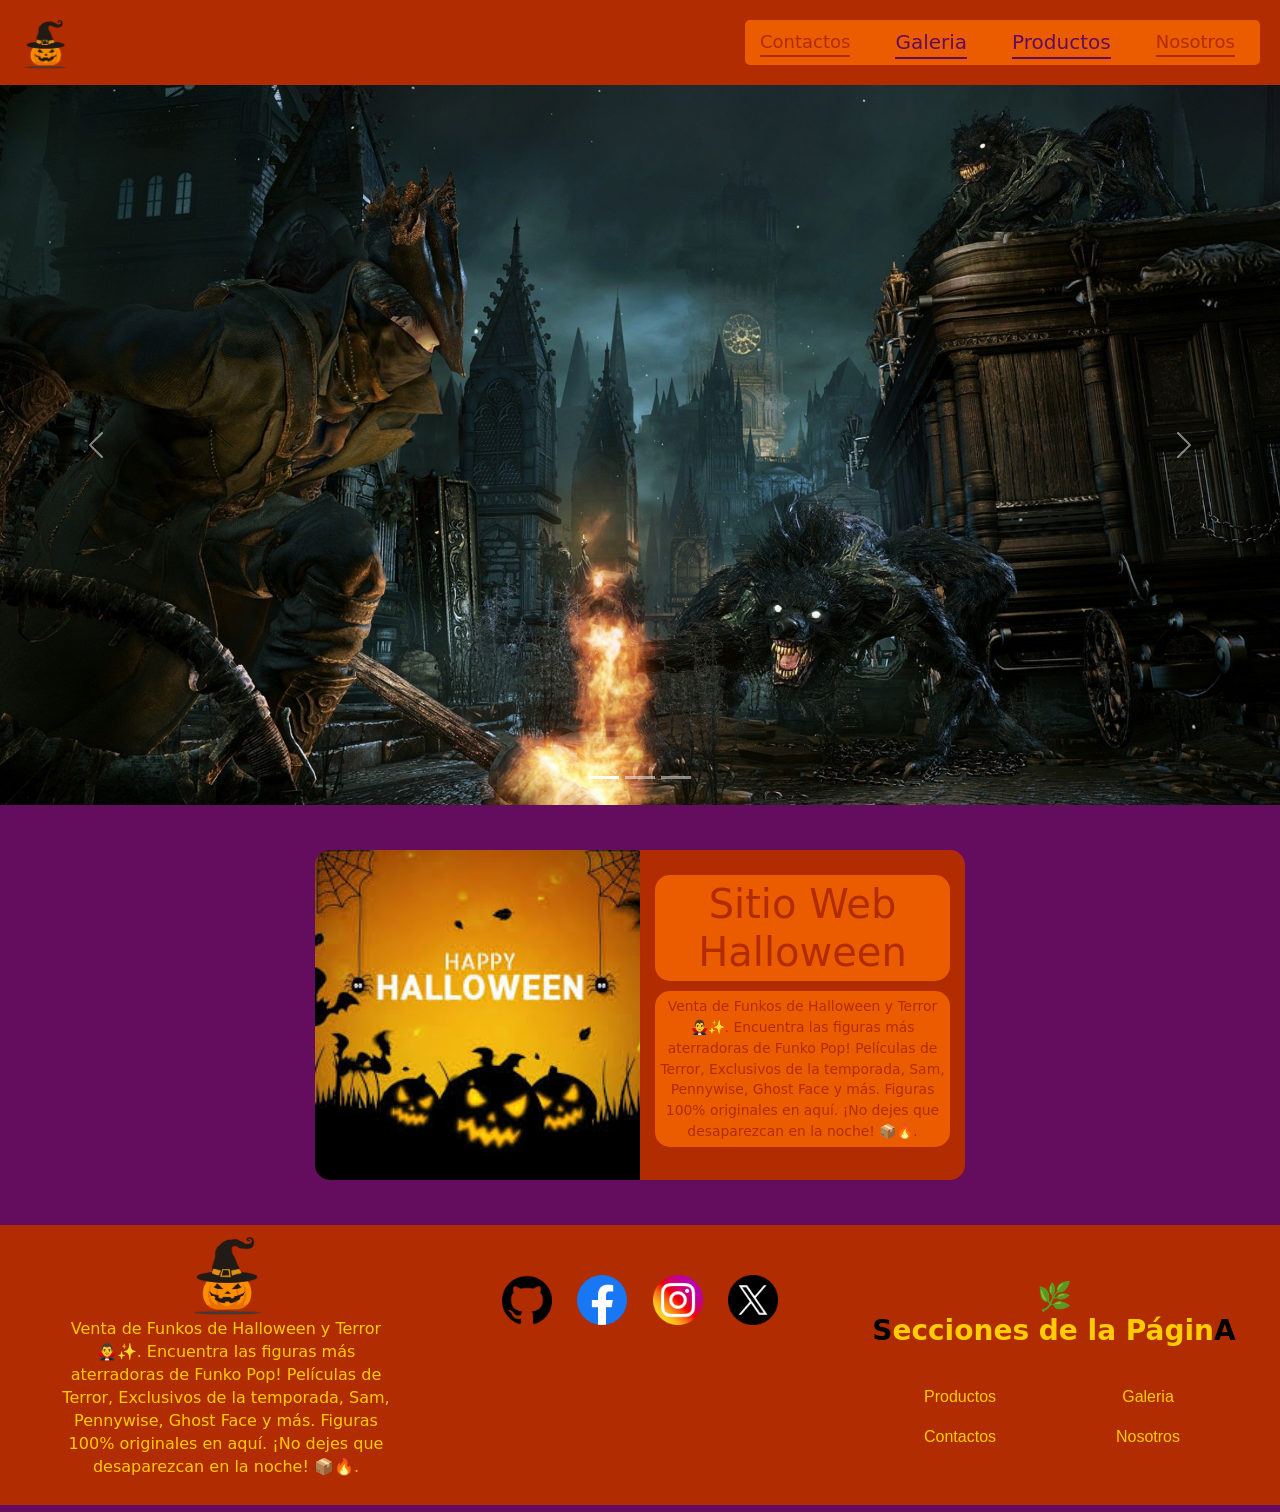
<file: index.html>
<!DOCTYPE html>
<html lang="en">

<head>
    <meta charset="UTF-8">
    <meta name="viewport" content="width=device-width, initial-scale=1.0">
    <title>Document</title>
    <link rel="stylesheet" href="css/style.css">
    <link href="https://cdn.jsdelivr.net/npm/bootstrap@5.3.8/dist/css/bootstrap.min.css" rel="stylesheet"
        integrity="sha384-sRIl4kxILFvY47J16cr9ZwB07vP4J8+LH7qKQnuqkuIAvNWLzeN8tE5YBujZqJLB" crossorigin="anonymous">
</head>

<body>
    <!--
    #640D5F
    #B12C00
    #EB5B00
    #FFCC00
    -->
    <header class="encabezado">
        <a href="index.html"><img src="SRC/LogoHalloween.png"></a>
        <div class="menu">
            <a href="">Contactos</a>
            <a href="Pages/Galería.html" class="Especial">Galeria</a>
            <a href="Pages/Productos.html" class="Especial">Productos</a>
            <a href="">Nosotros</a>
        </div>
    </header>
    <div id="carouselExampleIndicators" class="carousel slide">
        <div class="carousel-indicators">
            <button type="button" data-bs-target="#carouselExampleIndicators" data-bs-slide-to="0" class="active"
                aria-current="true" aria-label="Slide 1"></button>
            <button type="button" data-bs-target="#carouselExampleIndicators" data-bs-slide-to="1"
                aria-label="Slide 2"></button>
            <button type="button" data-bs-target="#carouselExampleIndicators" data-bs-slide-to="2"
                aria-label="Slide 3"></button>
        </div>
        <div class="carousel-inner">
            <div class="carousel-item active">
                <img src="SRC/Fondo/FondoHalloween2.jpg" class="d-block w-100" alt="...">
            </div>
            <div class="carousel-item">
                <img src="SRC/Fondo/FondoHalloween1.jpg" class="d-block w-100" alt="...">
            </div>
            <div class="carousel-item">
                <img src="SRC/Fondo/FondoHalloween3.jpg" class="d-block w-100" alt="...">
            </div>
        </div>
        <button class="carousel-control-prev" type="button" data-bs-target="#carouselExampleIndicators"
            data-bs-slide="prev">
            <span class="carousel-control-prev-icon" aria-hidden="true"></span>
            <span class="visually-hidden">Previous</span>
        </button>
        <button class="carousel-control-next" type="button" data-bs-target="#carouselExampleIndicators"
            data-bs-slide="next">
            <span class="carousel-control-next-icon" aria-hidden="true"></span>
            <span class="visually-hidden">Next</span>
        </button>
    </div>
    <main>
        <div class="TarjetaKey">
            <div class="KeyFrameImg"></div>
            <div>
                <h1>Sitio Web Halloween</h1>
                <p style="font-size: 13.9px;">Venta de Funkos de Halloween y Terror 🧛‍♂️✨. Encuentra las figuras más
                    aterradoras de Funko Pop!
                    Películas de Terror, Exclusivos de la temporada, Sam, Pennywise, Ghost Face y más. Figuras 100%
                    originales en aquí. ¡No dejes que desaparezcan en la noche! 📦🔥.</p>
            </div>
        </div>
    </main>
    <footer>
        <div class="info">
            <img src="SRC/LogoHalloween.png" alt="logo">
            <p>Venta de Funkos de Halloween y Terror 🧛‍♂️✨. Encuentra las figuras más
                aterradoras de Funko Pop!
                Películas de Terror, Exclusivos de la temporada, Sam, Pennywise, Ghost Face y más. Figuras 100%
                originales en aquí. ¡No dejes que desaparezcan en la noche! 📦🔥.</p>
        </div>
        <div class="redes">
            <div>
                <img src="SRC/github.png" alt="imgRedes">
                <img src="SRC/Facebook.png" alt="imgRedes">
                <img src="SRC/Instagram.png" alt="imgRedes">
                <img src="SRC/X.png" alt="imgRedes">
            </div>
            <iframe
                src="https://www.google.com/maps/embed?pb=!1m18!1m12!1m3!1d3274.628244487518!2d-58.46701282444742!3d-34.84043837287022!2m3!1f0!2f0!3f0!3m2!1i1024!2i768!4f13.1!3m3!1m2!1s0x95bcd6aaca975e65%3A0x7e7f33de3d236b75!2sG%C3%BCemes%202051%2C%20B1842%20Monte%20Grande%2C%20Provincia%20de%20Buenos%20Aires!5e0!3m2!1ses-419!2sar!4v1775550780496!5m2!1ses-419!2sar"
                width="600" height="450" style="border:0;" allowfullscreen="" loading="lazy"
                referrerpolicy="no-referrer-when-downgrade">
            </iframe>
        </div>
        <div class="menuFooter">
            <h3 style="font-size: 28px; font-weight: bold;"><span style="color: black;">
                🌿 <br> S</span>ecciones de la Págin<span style="color: black;">A</span>
            </h3>
            <div class="grid-footer-enlaces">
                <div class="item1"><a href="Pages/Productos.html">Productos</a></div>
                <div class="item2"><a href="Pages/Galería.html">Galeria</a></div>
                <div class="item3"><a href="">Contactos</a></div>
                <div class="item4"><a href="">Nosotros</a></div>
            </div>
        </div>
    </footer>
    <script src="https://cdn.jsdelivr.net/npm/bootstrap@5.3.8/dist/js/bootstrap.bundle.min.js"
        integrity="sha384-FKyoEForCGlyvwx9Hj09JcYn3nv7wiPVlz7YYwJrWVcXK/BmnVDxM+D2scQbITxI"
        crossorigin="anonymous"></script>
</body>

</html>
</file>
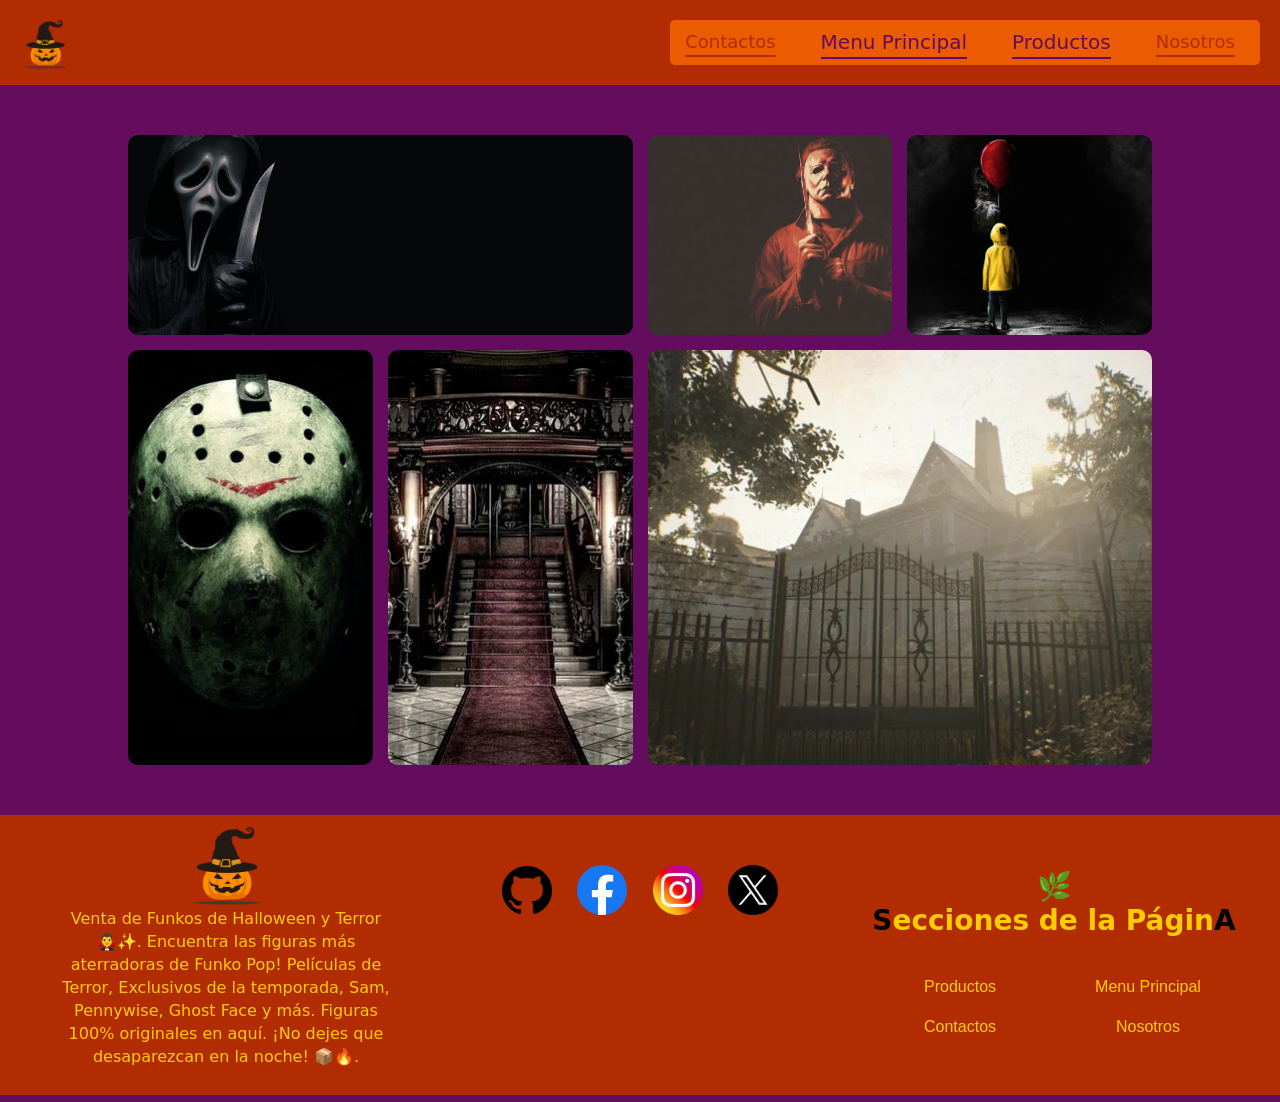
<file: Pages/Galería.html>
<!DOCTYPE html>
<html lang="en">

<head>
    <meta charset="UTF-8">
    <meta name="viewport" content="width=device-width, initial-scale=1.0">
    <title>Document</title>
    <link rel="stylesheet" href="../css/style.css">
    <link href="https://cdn.jsdelivr.net/npm/bootstrap@5.3.8/dist/css/bootstrap.min.css" rel="stylesheet"
        integrity="sha384-sRIl4kxILFvY47J16cr9ZwB07vP4J8+LH7qKQnuqkuIAvNWLzeN8tE5YBujZqJLB" crossorigin="anonymous">
</head>

<body>
    <!--
    #640D5F
    #B12C00
    #EB5B00
    #FFCC00
    -->
    <header class="encabezado">
        <a href="../index.html"><img src="../SRC/LogoHalloween.png"></a>
        <div class="menu">
            <a href="">Contactos</a>
            <a href="../index.html" class="Especial">Menu Principal</a>
            <a href="Productos.html" class="Especial">Productos</a>
            <a href="">Nosotros</a>
        </div>
    </header>
    
    <main>
        <section class="galeria">
            <div class="img1">
                <img src="../SRC/Galería/Galería1.jpg" alt="ImgGalería">
            </div>
            <div class="img2">
                <img src="../SRC/Galería/Galería2.jpg" alt="ImgGalería">
            </div>
            <div class="img3">
                <img src="../SRC/Galería/Galería3.jpg" alt="ImgGalería">
            </div>
            <div class="img4">
                <img src="../SRC/Galería/Galería4.jpg" alt="ImgGalería">
            </div>
            <div class="img5">
                <img src="../SRC/Galería/Galería7.jpg" alt="ImgGalería">
            </div>
            <div class="img6">
                <img src="../SRC/Galería/Galería6.jpg" alt="ImgGalería">
            </div>
            
        </section>
    </main>
    <footer>
        <div class="info">
            <img src="../SRC/LogoHalloween.png" alt="logo" style="height: 80px;">
            <p>Venta de Funkos de Halloween y Terror 🧛‍♂️✨. Encuentra las figuras más
                    aterradoras de Funko Pop!
                    Películas de Terror, Exclusivos de la temporada, Sam, Pennywise, Ghost Face y más. Figuras 100%
                    originales en aquí. ¡No dejes que desaparezcan en la noche! 📦🔥.</p>
        </div>
        <div class="redes">
            <div>
                <img src="../SRC/github.png" alt="imgRedes">
                <img src="../SRC/Facebook.png" alt="imgRedes">
                <img src="../SRC/Instagram.png" alt="imgRedes">
                <img src="../SRC/X.png" alt="imgRedes">
            </div>
            <iframe
                src="https://www.google.com/maps/embed?pb=!1m18!1m12!1m3!1d3274.628244487518!2d-58.46701282444742!3d-34.84043837287022!2m3!1f0!2f0!3f0!3m2!1i1024!2i768!4f13.1!3m3!1m2!1s0x95bcd6aaca975e65%3A0x7e7f33de3d236b75!2sG%C3%BCemes%202051%2C%20B1842%20Monte%20Grande%2C%20Provincia%20de%20Buenos%20Aires!5e0!3m2!1ses-419!2sar!4v1775550780496!5m2!1ses-419!2sar"
                width="600" height="450" style="border:0;" allowfullscreen="" loading="lazy"
                referrerpolicy="no-referrer-when-downgrade">
            </iframe>
        </div>
        <div class="menuFooter">
            <h3 style="font-size: 28px !important; font-weight: bold;"><span style="color: black;">
                🌿 <br> S</span>ecciones de la Págin<span style="color: black;">A</span>
            </h3>
            <div class="grid-footer-enlaces">
                <div class="item1"><a href="Productos.html">Productos</a></div>
                <div class="item2"><a href="../index.html">Menu Principal</a></div>
                <div class="item3"><a href="">Contactos</a></div>
                <div class="item4"><a href="">Nosotros</a></div>
            </div>
        </div>
    </footer>
    <script src="https://cdn.jsdelivr.net/npm/bootstrap@5.3.8/dist/js/bootstrap.bundle.min.js"
        integrity="sha384-FKyoEForCGlyvwx9Hj09JcYn3nv7wiPVlz7YYwJrWVcXK/BmnVDxM+D2scQbITxI"
        crossorigin="anonymous"></script>
</body>

</html>
</file>
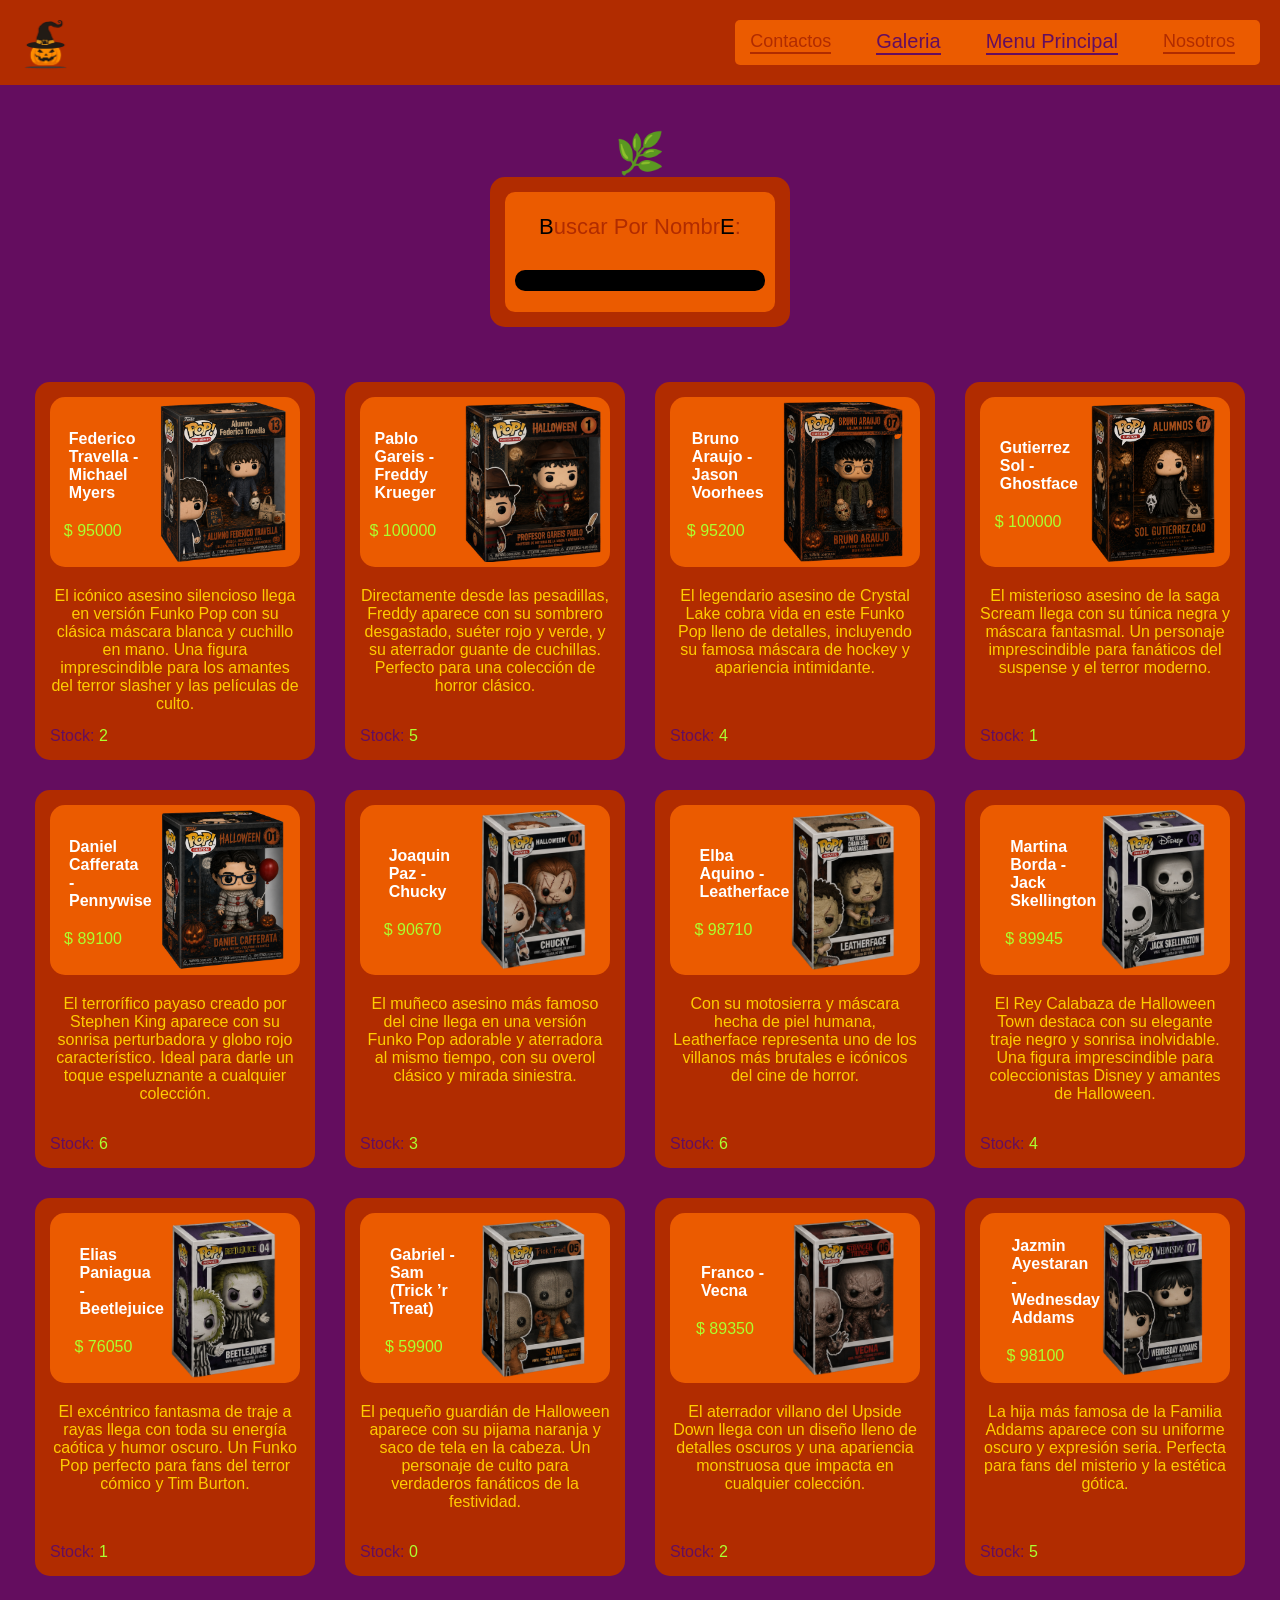
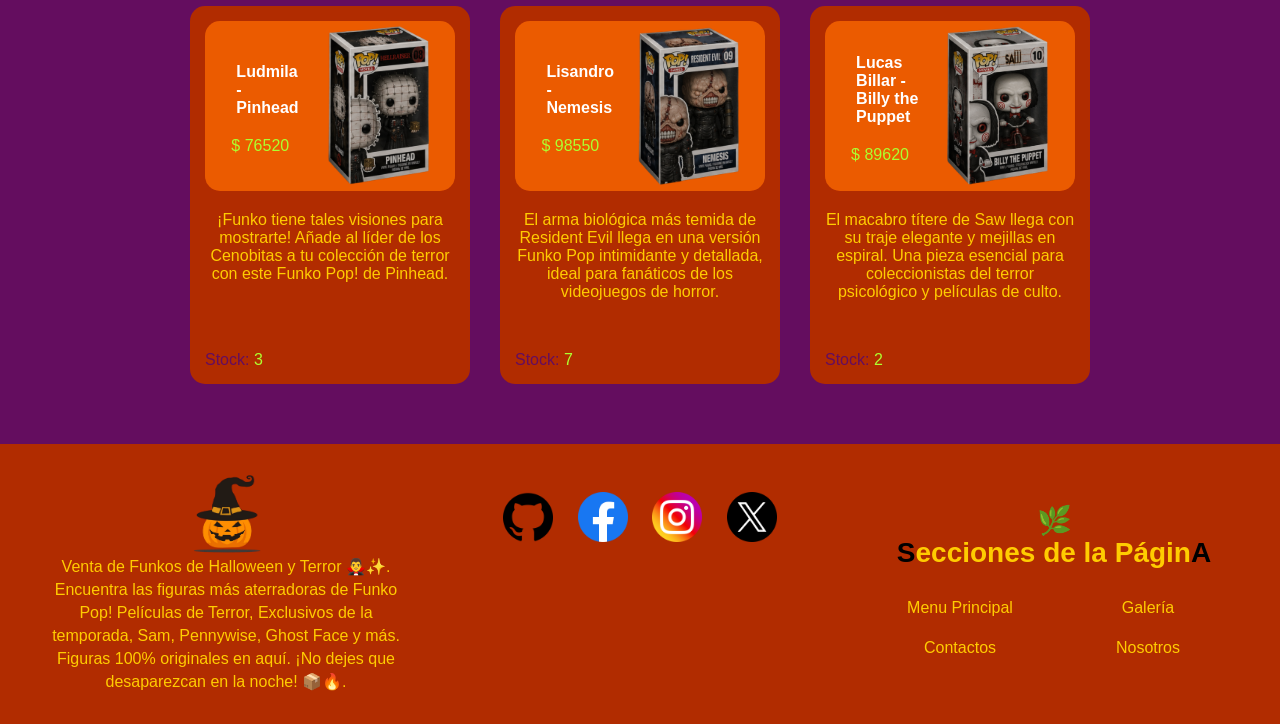
<file: Pages/Productos.html>
<!DOCTYPE html>
<html lang="en">

<head>
    <meta charset="UTF-8">
    <meta name="viewport" content="width=device-width, initial-scale=1.0">
    <title>Document</title>
    <link rel="stylesheet" href="../css/style.css">
</head>

<body>
    <!--
    #640D5F
    #B12C00
    #EB5B00
    #FFCC00
    -->

    <header class="encabezado">
        <a href="../index.html">
            <img src="../SRC/LogoHalloween.png" alt="Logo">
        </a>
        <div class="menu">
            <a href="">Contactos</a>
            <a href="Galería.html" class="Especial">Galeria</a>
            <a href="../index.html" class="Especial">Menu Principal</a>
            <a href="">Nosotros</a>
        </div>
    </header>
    <main>
        <p style="text-align: center; font-size: 40px;">🌿</p>
        <form action="" method="post" class="Formulario-Tarjetas">
            
            <div>
                <label for=""><span style="color: black !important;">B</span>uscar Por Nombr<span style="color: black !important;">E</span>:</label>
                <input type="text" name="" id="texto">
            </div>
        </form>
        <div class="contenedor">

        </div>
    </main>
    <footer>
        <div class="info">
            <img src="../SRC/LogoHalloween.png" alt="logo" style="height: 80px;">
            <p>Venta de Funkos de Halloween y Terror 🧛‍♂️✨. Encuentra las figuras más
                    aterradoras de Funko Pop!
                    Películas de Terror, Exclusivos de la temporada, Sam, Pennywise, Ghost Face y más. Figuras 100%
                    originales en aquí. ¡No dejes que desaparezcan en la noche! 📦🔥.</p>
        </div>
        <div class="redes">
            <div>
                <img src="../SRC/github.png" alt="imgRedes">
                <img src="../SRC/Facebook.png" alt="imgRedes">
                <img src="../SRC/Instagram.png" alt="imgRedes">
                <img src="../SRC/X.png" alt="imgRedes">
            </div>
            <iframe
                src="https://www.google.com/maps/embed?pb=!1m18!1m12!1m3!1d3274.628244487518!2d-58.46701282444742!3d-34.84043837287022!2m3!1f0!2f0!3f0!3m2!1i1024!2i768!4f13.1!3m3!1m2!1s0x95bcd6aaca975e65%3A0x7e7f33de3d236b75!2sG%C3%BCemes%202051%2C%20B1842%20Monte%20Grande%2C%20Provincia%20de%20Buenos%20Aires!5e0!3m2!1ses-419!2sar!4v1775550780496!5m2!1ses-419!2sar"
                width="600" height="450" style="border:0;" allowfullscreen="" loading="lazy"
                referrerpolicy="no-referrer-when-downgrade">
            </iframe>
        </div>
        <div class="menuFooter">
            <h3 style="font-size: 28px !important; font-weight: bold;"><span style="color: black;">
                🌿 <br> S</span>ecciones de la Págin<span style="color: black;">A</span>
            </h3>
            <div class="grid-footer-enlaces">
                <div class="item1"><a href="../index.html">Menu Principal</a></div>
                <div class="item2"><a href="Galería.html">Galería</a></div>
                <div class="item3"><a href="">Contactos</a></div>
                <div class="item4"><a href="">Nosotros</a></div>
            </div>
        </div>
    </footer>
    <script type="module" src="../script/main.js"></script>
</body>

</html>
</file>
<file: css/style.css>
* {
    margin: 0;
    padding: 0;
    box-sizing: border-box;
}

body {
    background-color: #640D5F !important;
    color: white;
    font-family: 'Gill Sans', 'Gill Sans MT', Calibri, 'Trebuchet MS', sans-serif;

}

.encabezado {
    padding: 20px;
    height: 85px;
    display: flex;
    justify-content: space-between;
    background-color: #B12C00;
}

.encabezado a img {
    height: 50px;
    transition: 0.1s ease-in-out;
}

.encabezado a img:hover {
    transform: rotate(180deg);
}

.Especial {
    color: #640D5F !important;
    font-size: 20px !important;
    border-bottom: 2px solid #640D5F !important;
    transition: 0.2s ease-in-out;
}

.Especial:hover {
    font-size: 22px !important;
    color: #FFCC00 !important;
    border-bottom: 2px solid #FFCC00 !important;
}

.menu {
    gap: 35px;
    background-color: #EB5B00;
    padding: 15px;
    border-radius: 5px;
    display: flex;
    align-items: center;
}

.menu a {
    margin-right: 10px;
    text-decoration: none;
    font-size: 18px;
    color: #B12C00;
    border-bottom: 2px solid #B12C00;
    transition: 0.3s ease-in-out;
}

.menu a:hover {
    font-size: 20px;
    color: #FFCC00;
    border-bottom: 2px solid #FFCC00;
}



.contenedor {
    display: flex;
    flex-wrap: wrap;
    width: 100%;
    justify-content: center;
    margin: 40px 0px;
}

.Tarjetas {
    width: 280px;
    background-color: #B12C00;
    margin: 15px;
    border-radius: 15px;
    padding: 15px;
    transition: 0.3s ease-in-out;
}

.Tarjetas:hover {
    transform: rotate(2deg);
    background-color: #EB5B00;
    box-shadow: 3px 3px 20px black;
}

.Tarjetas:hover .Tarjeta-Titulo {
    background-color: #FFCC00;
}

.Tarjeta-Titulo {
    display: flex;
    justify-content: center;
    background-color: #EB5B00;
    border-radius: 15px;
    padding: 5px;
}

.Tarjeta-Titulo h1 {
    font-size: 16px;
    border-radius: 5px;
    width: 80px;
    padding: 5px;
}

.Tarjeta-Titulo p {
    margin-top: 15px;
    color: greenyellow;
}

.Tarjeta-Titulo div {
    width: 40%;
    display: flex;
    flex-direction: column;
    justify-content: center;
}

.Tarjeta-Titulo img {
    height: 160px;
}

.Tarjeta-Texto {
    text-align: center;
    margin: 20px 0px;
    color: #FFCC00;
    height: 120px;
}

.Stock {
    color: #640D5F;
}

main {
    margin: 45px 0px;
}

.Formulario-Tarjetas {
    background-color: #B12C00;
    padding: 15px;
    text-align: center;
    width: 300px;
    border-radius: 15px;
    margin: 0px auto;
    height: 150px;
}



.Formulario-Tarjetas label {
    color: #B12C00;
    font-size: 22px;

}

.Formulario-Tarjetas input {
    border-radius: 10px;
    padding: 5px;
    height: 21px;
    background-color: black;
    color: white;
    border: transparent;
}

.Formulario-Tarjetas div {
    background-color: #EB5B00;
    padding: 10px;
    border-radius: 10px;
    height: 120px;
    display: flex;
    flex-direction: column;
    text-align: center;
    justify-content: center;
    gap: 30px;
}

footer {
    display: flex;
    justify-content: center;
    align-items: center;
    text-align: center;
    gap: 20px;
    margin-top: 30px;
    height: 280px;
    background-color: #B12C00;
}

.info {
    color: #FFCC00;
    border-radius: 15px;
    width: 30%;
    display: flex;
    flex-direction: column;
    justify-content: center;
    align-items: center;
    padding: 18px;
}

.info img {
    height: 80px;
}

.menuFooter {
    gap: 30px;
    width: 30%;
    border-radius: 15px;
    display: flex;
    flex-direction: column;
    color: #FFCC00;
}


.menuFooter a {
    text-decoration: none;
    font-size: 16px;
    color: #FFCC00;
    font-family: sans-serif;
    transition: 0.3s ease-in-out;
}

.menuFooter a:hover {
    font-size: 20px;
    color: #640D5F;
}

.info p {
    line-height: 23px;
    font-size: 16px;
    text-align: center;
    background-color: transparent;
}

.redes {
    width: 30%;
    display: flex;
    justify-content: space-between;
    flex-direction: column;
    padding: 15px;
    margin: 0px 10px;
    border-radius: 15px;
    gap: 30px;
}

.redes iframe {
    height: 100px;
    width: auto;
    border-radius: 15px;
}

.redes img:hover {
    transform: scale(1.1);
    transition: 0.3s ease-in-out;
}

.redes img {
    margin: 0px 10px;
    width: 50px;
    height: 50px;
}


@media (max-width: 750px) {
    .encabezado {
        flex-direction: column;
        height: auto;
        align-items: center;
    }

    .encabezado img {
        height: 100px;
        margin: 5px auto;
    }

    .menu {
        flex-direction: flex;
        margin: 10px auto;
    }

    .menu a {
        margin: 0px 20px;
        font-size: 20px;
    }

    footer {
        display: flex;
        flex-direction: column;
        height: 330px;
        padding: 3px;
    }
    .info {
        width: 100%;
    }
    .info p {
        font-size: 12.3px !important;
        line-height: 25px;
    }
    .info img {
        height: 45px !important; 
    }
    .redes {
        width: 100%;
        flex-direction: row;
        align-items: center;
        justify-content: center;
        padding: 0px 25px !important;
    }
    .redes div {
        display: flex;
        flex-direction: flex;
        justify-content: center;
    }
    .redes iframe {
        height: 50px;
        width: 100%;
    }
    .redes img {
        height: 35px;
        width: 35px;
    }
    .menuFooter {
        width: 100%;
    }
    .menuFooter h3 {
        font-size: 16.5px !important;
    }
    .grid-footer-enlaces {
        display: flex !important;
        flex-direction: row !important;
        justify-content: center; 
    }
    .grid-footer-enlaces div {
        width: 100%;
        padding-bottom: 10px;
    }
}

@media (max-width: 1190px) {
    .info {
        padding: 3px;
    }
    .info p {
        font-size: 13.4px;
    }
    .info img {
       height: 60px;
    }
    .menuFooter {
        gap: 10px;
    }
    .redes {
        gap: 10px;
        padding: 5px;
    }
    .redes img {
        margin: 10px;
    }
    
}


.TarjetaKey {
    width: 650px;
    margin: auto;
    display: flex;
    background-color: #B12C00;
    border-radius: 15px;
}

.TarjetaKey div {
    text-align: center;
    padding: 15px;
    width: 50%;
    color: #B12C00;
    ;
}

.TarjetaKey h1,
.TarjetaKey p {
    margin: 10px 0px;
    background-color: #EB5B00;
    padding: 5px;
    border-radius: 15px;
}

.KeyFrameImg {
    border-radius: 15px 0px 0px 15px;
    height: 330px;
    background-image: url('../SRC/KeyFrame/KeyHalloween1.jpg');
    background-position: auto;
    background-repeat: no-repeat;
    background-size: 330px;
    animation: galeria 5s ease-in-out infinite;
}

@keyframes galeria {

    0%,
    30% {
        background-image: url('../SRC/KeyFrame/KeyHalloween1.jpg');
    }

    30%,
    65% {
        background-image: url('../SRC/KeyFrame/KeyHalloween2.jpg');
    }

    65%,
    95% {
        background-image: url('../SRC/KeyFrame/KeyHalloween3.jpg');
    }

    95%,
    100% {
        background-image: url('../SRC/KeyFrame/KeyHalloween1.jpg');
    }
}

.img1 {
    grid-area: img1;
}

.img2 {
    grid-area: img2;
}

.img3 {
    grid-area: img3;
}

.img4 {
    grid-area: img4;
}

.img5 {
    grid-area: img5;
}

.img6 {
    grid-area: img6;
}

.galeria {
    width: 100%;
    height: 100%;
    margin: 50px auto;
    display: grid;
    grid-template-areas: 
    "img2 img2 img3 img4" 
    "img1 img5 img6 img6"
    "img1 img5 img6 img6";
    grid-template-columns: repeat(4,1fr);
    grid-template-rows: repeat(3,200px);
    gap: 15px;
    padding: 0px 10%;

}

.galeria img {
    width: 100%;
    height: 100%;
    object-fit: cover;
    display: block;
    border-radius: 10px;
    transition: 0.25s ease-in-out;
}

.galeria img:hover {
    transform: scale(0.95);
    box-shadow: 3px 2px 5px black;
}

.item1 {
    grid-area: item1;
}
.item2 {
    grid-area: item2;
}
.item3 {
    grid-area: item3;
}
.item4 {
    grid-area: item4;
}

.grid-footer-enlaces {
    width: 100%;
    height: 100%;
    display: grid;
    grid-template-areas: 
    "item1 item2"
    "item3 item4";
    grid-template-columns: repeat(2,1fr);
    grid-template-rows: repeat(2,25px);
    gap: 15px;
    padding: 0 3%;
}
</file>
